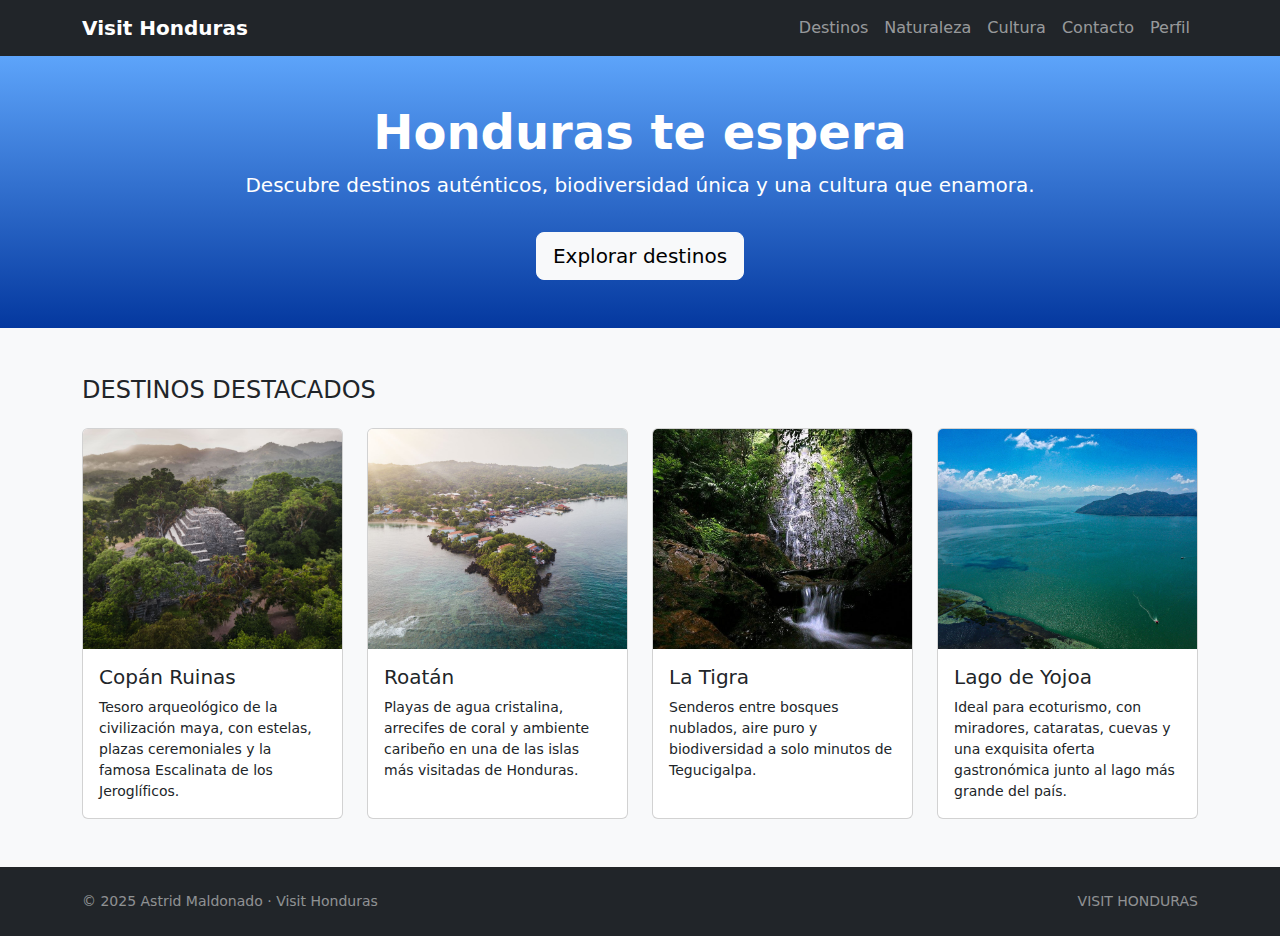
<file: index.html>
<!doctype html>
<html lang="es">
<head>
  <meta charset="utf-8">
  <meta name="viewport" content="width=device-width, initial-scale=1">
  <title>Visit Honduras</title>
  <link href="https://cdn.jsdelivr.net/npm/bootstrap@5.3.3/dist/css/bootstrap.min.css" rel="stylesheet">
  <link href="css/styles.css" rel="stylesheet">
</head>
<body class="bg-light text-body">

<nav class="navbar navbar-dark bg-dark navbar-expand-lg sticky-top">
  <div class="container">
    <a class="navbar-brand fw-bold" href="index.html">Visit Honduras</a>
    <button class="navbar-toggler" type="button" data-bs-toggle="collapse" data-bs-target="#mainNav">
      <span class="navbar-toggler-icon"></span>
    </button>
    <div class="collapse navbar-collapse" id="mainNav">
      <ul class="navbar-nav ms-auto">
        <li class="nav-item"><a class="nav-link" href="destinos.html">Destinos</a></li>
        <li class="nav-item"><a class="nav-link" href="naturaleza.html">Naturaleza</a></li>
        <li class="nav-item"><a class="nav-link" href="cultura.html">Cultura</a></li>
        <li class="nav-item"><a class="nav-link" href="contacto.html">Contacto</a></li>
        <li class="nav-item"><a class="nav-link" href="info.html">Perfil</a></li>
      </ul>
    </div>
  </div>
</nav>

<header class="hero text-white py-5 text-center">
  <div class="container">
    <h1 class="display-5 fw-bold">Honduras te espera</h1>
    <p class="lead">Descubre destinos auténticos, biodiversidad única y una cultura que enamora.</p>
    <a class="btn btn-light btn-lg mt-3" href="destinos.html">Explorar destinos</a>
  </div>
</header>

<main class="container my-5">
  <h2 class="h4 mb-4">DESTINOS DESTACADOS</h2>
  <div class="row g-4">
    <div class="col-sm-6 col-lg-3">
      <div class="card h-100">
        <img src="./media/COPAN.JPG" alt="Copán" class="card-img-top">
        <div class="card-body">
          <h5 class="card-title">Copán Ruinas</h5>
          <p class="card-text small">Tesoro arqueológico de la civilización maya, con estelas, plazas ceremoniales y la famosa Escalinata de los Jeroglíficos.</p>
        </div>
      </div>
    </div>
    <div class="col-sm-6 col-lg-3">
      <div class="card h-100">
        <img src="./media/roatan.JPG" alt="Roatán" class="card-img-top">
        <div class="card-body">
          <h5 class="card-title">Roatán</h5>
          <p class="card-text small">Playas de agua cristalina, arrecifes de coral y ambiente caribeño en una de las islas más visitadas de Honduras.</p>
        </div>
      </div>
    </div>
    <div class="col-sm-6 col-lg-3">
      <div class="card h-100">
        <img src="./media/parque-nacional-la-tigra.jpg" alt="La Tigra" class="card-img-top">
        <div class="card-body">
          <h5 class="card-title">La Tigra</h5>
          <p class="card-text small">Senderos entre bosques nublados, aire puro y biodiversidad a solo minutos de Tegucigalpa.</p>
        </div>
      </div>
    </div>
    <div class="col-sm-6 col-lg-3">
      <div class="card h-100">
        <img src="./media/Lago de Yojoa.JPG" alt="Yojoa" class="card-img-top">
        <div class="card-body">
          <h5 class="card-title">Lago de Yojoa</h5>
          <p class="card-text small">Ideal para ecoturismo, con miradores, cataratas, cuevas y una exquisita oferta gastronómica junto al lago más grande del país.</p>
        </div>
      </div>
    </div>
  </div>
</main>

<footer class="py-4 mt-5 bg-dark text-white-50">
  <div class="container small d-flex flex-column flex-sm-row gap-2 justify-content-between align-items-center">
    <span>&copy; 2025 Astrid Maldonado · Visit Honduras</span>
    <span>VISIT HONDURAS</span>
  </div>
</footer>
<script src="https://cdn.jsdelivr.net/npm/bootstrap@5.3.3/dist/js/bootstrap.bundle.min.js"></script>
</body>
</html>
</file>
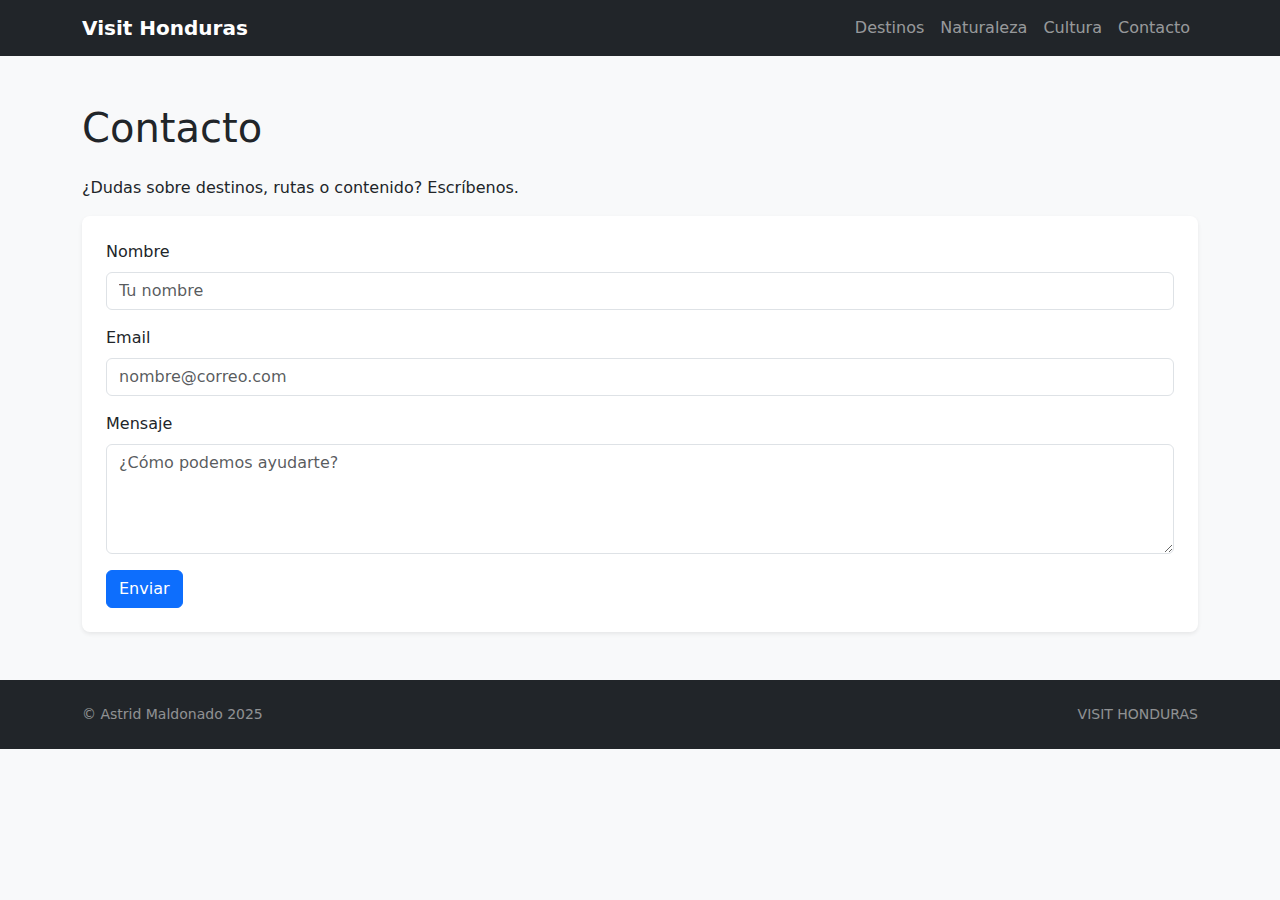
<file: contacto.html>
<!doctype html>
<html lang="es">
<head>
  <meta charset="utf-8">
  <meta name="viewport" content="width=device-width, initial-scale=1">
  <title>Visit Honduras </title>
  <link href="https://cdn.jsdelivr.net/npm/bootstrap@5.3.3/dist/css/bootstrap.min.css" rel="stylesheet">
  <link href="css/styles.css" rel="stylesheet">
</head>
<body class="bg-light text-body">

<nav class="navbar navbar-dark bg-dark navbar-expand-lg sticky-top">
  <div class="container">
    <a class="navbar-brand fw-bold" href="index.html">Visit Honduras</a>
    <button class="navbar-toggler" type="button" data-bs-toggle="collapse" data-bs-target="#mainNav" aria-controls="mainNav" aria-expanded="false" aria-label="Toggle navigation">
      <span class="navbar-toggler-icon"></span>
    </button>
    <div class="collapse navbar-collapse" id="mainNav">
      <ul class="navbar-nav ms-auto">
        <li class="nav-item"><a class="nav-link" href="destinos.html">Destinos</a></li>
        <li class="nav-item"><a class="nav-link" href="naturaleza.html">Naturaleza</a></li>
        <li class="nav-item"><a class="nav-link" href="cultura.html">Cultura</a></li>
        <li class="nav-item"><a class="nav-link" href="contacto.html">Contacto</a></li>
      </ul>
    </div>
  </div>
</nav>

<main class="container my-5">
  <h1 class="mb-4">Contacto</h1>
  <p>¿Dudas sobre destinos, rutas o contenido? Escríbenos.</p>
  <form class="bg-white p-4 rounded-3 shadow-sm">
    <div class="mb-3">
      <label for="name" class="form-label">Nombre</label>
      <input type="text" class="form-control" id="name" placeholder="Tu nombre">
    </div>
    <div class="mb-3">
      <label for="email" class="form-label">Email</label>
      <input type="email" class="form-control" id="email" placeholder="nombre@correo.com">
    </div>
    <div class="mb-3">
      <label for="msg" class="form-label">Mensaje</label>
      <textarea id="msg" class="form-control" rows="4" placeholder="¿Cómo podemos ayudarte?"></textarea>
    </div>
    <button class="btn btn-primary" type="submit">Enviar</button>
  </form>
</main>

<footer class="py-4 mt-5 bg-dark text-white-50">
  <div class="container small d-flex flex-column flex-sm-row gap-2 justify-content-between align-items-center">
    <span>&copy; Astrid Maldonado 2025</span>
    <span>VISIT HONDURAS</span>
  </div>
</footer>

<script src="https://cdn.jsdelivr.net/npm/bootstrap@5.3.3/dist/js/bootstrap.bundle.min.js"></script>
</body>
</html>
</file>
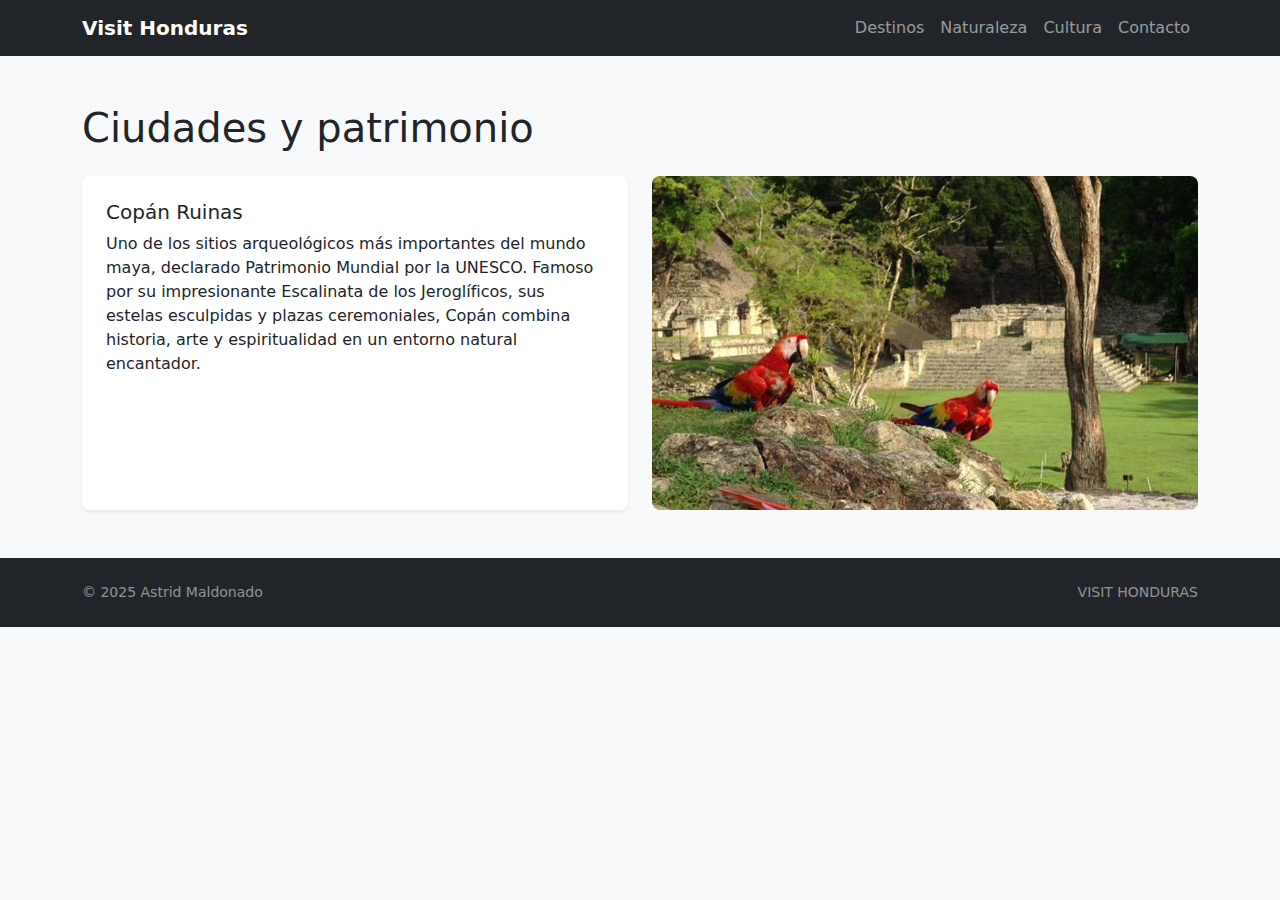
<file: cultura.html>
<!doctype html>
<html lang="es">
<head>
  <meta charset="utf-8">
  <meta name="viewport" content="width=device-width, initial-scale=1">
  <title>Visit Honduras</title>
  <link href="https://cdn.jsdelivr.net/npm/bootstrap@5.3.3/dist/css/bootstrap.min.css" rel="stylesheet">
  <link href="css/styles.css" rel="stylesheet">
</head>
<body class="bg-light text-body">

<nav class="navbar navbar-dark bg-dark navbar-expand-lg sticky-top">
  <div class="container">
    <a class="navbar-brand fw-bold" href="index.html">Visit Honduras</a>
    <button class="navbar-toggler" type="button" data-bs-toggle="collapse" data-bs-target="#mainNav" aria-controls="mainNav" aria-expanded="false" aria-label="Toggle navigation">
      <span class="navbar-toggler-icon"></span>
    </button>
    <div class="collapse navbar-collapse" id="mainNav">
      <ul class="navbar-nav ms-auto">
        <li class="nav-item"><a class="nav-link" href="destinos.html">Destinos</a></li>
        <li class="nav-item"><a class="nav-link" href="naturaleza.html">Naturaleza</a></li>
        <li class="nav-item"><a class="nav-link" href="cultura.html">Cultura</a></li>
        <li class="nav-item"><a class="nav-link" href="contacto.html">Contacto</a></li>
      </ul>
    </div>
  </div>
</nav>

<main class="container my-5">
  <h1 class="mb-4">Ciudades y patrimonio</h1>
  <div id="copan" class="row g-4 align-items-stretch">
    <div class="col-sm-6">
      <div class="p-4 bg-white rounded-3 shadow-sm h-100">
        <h2 class="h5">Copán Ruinas</h2>
        <p>Uno de los sitios arqueológicos más importantes del mundo maya, declarado Patrimonio Mundial por la UNESCO.
Famoso por su impresionante Escalinata de los Jeroglíficos, sus estelas esculpidas y plazas ceremoniales, Copán combina historia, arte y espiritualidad en un entorno natural encantador.</p>
      </div>
    </div>
    <div class="col-sm-6">
      <img class="rounded-3 w-100 h-100 object-cover" alt="Copán Ruinas" src="./media/Copan-Ruinas.jpg">
    </div>
  </div>
</main>

<footer class="py-4 mt-5 bg-dark text-white-50">
  <div class="container small d-flex flex-column flex-sm-row gap-2 justify-content-between align-items-center">
    <span>&copy; 2025 Astrid Maldonado</span>
    <span>VISIT HONDURAS</span>
  </div>
</footer>

<script src="https://cdn.jsdelivr.net/npm/bootstrap@5.3.3/dist/js/bootstrap.bundle.min.js"></script>
</body>
</html>
</file>
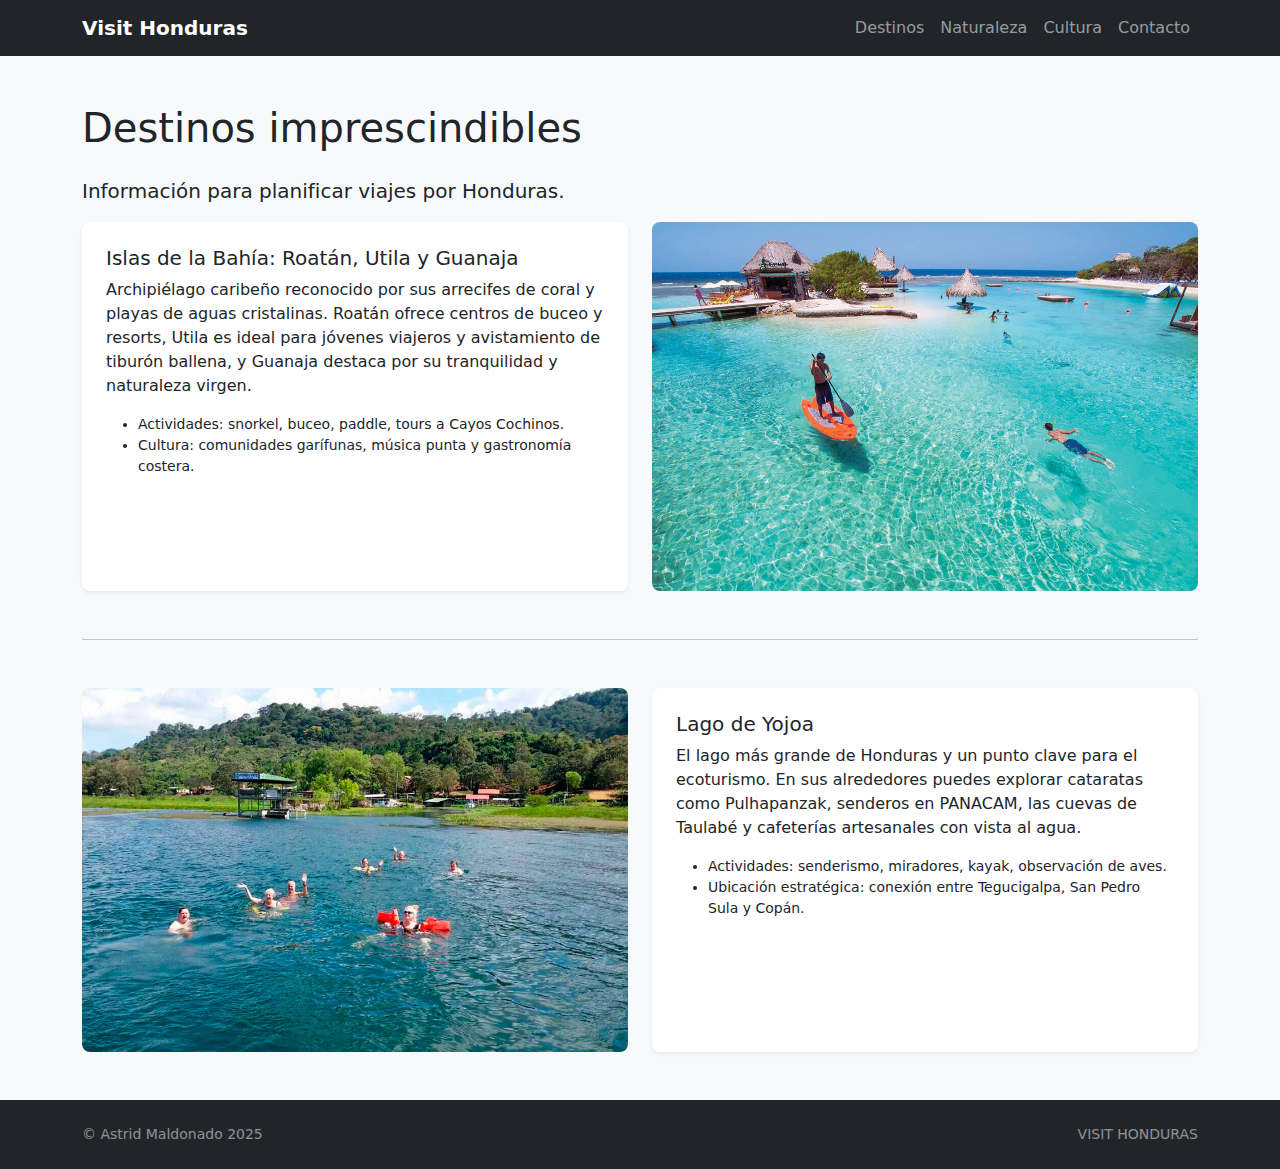
<file: destinos.html>
<!doctype html>
<html lang="es">
<head>
  <meta charset="utf-8">
  <meta name="viewport" content="width=device-width, initial-scale=1">
  <title>Visit Honduras Destinos</title>
  <link href="https://cdn.jsdelivr.net/npm/bootstrap@5.3.3/dist/css/bootstrap.min.css" rel="stylesheet">
  <link href="css/styles.css" rel="stylesheet">
</head>
<body class="bg-light text-body">

<nav class="navbar navbar-dark bg-dark navbar-expand-lg sticky-top">
  <div class="container">
    <a class="navbar-brand fw-bold" href="index.html">Visit Honduras</a>
    <button class="navbar-toggler" type="button" data-bs-toggle="collapse" data-bs-target="#mainNav" aria-controls="mainNav" aria-expanded="false" aria-label="Toggle navigation">
      <span class="navbar-toggler-icon"></span>
    </button>
    <div class="collapse navbar-collapse" id="mainNav">
      <ul class="navbar-nav ms-auto">
        <li class="nav-item"><a class="nav-link" href="destinos.html">Destinos</a></li>
        <li class="nav-item"><a class="nav-link" href="naturaleza.html">Naturaleza</a></li>
        <li class="nav-item"><a class="nav-link" href="cultura.html">Cultura</a></li>
        <li class="nav-item"><a class="nav-link" href="contacto.html">Contacto</a></li>
      </ul>
    </div>
  </div>
</nav>

<main class="container my-5">
  <h1 class="mb-4">Destinos imprescindibles</h1>
  <p class="lead">Información para planificar viajes por Honduras.</p>
  <div id="islas" class="row g-4 align-items-stretch">
    <div class="col-sm-6">
      <div class="p-4 bg-white rounded-3 shadow-sm h-100">
        <h2 class="h5">Islas de la Bahía: Roatán, Utila y Guanaja</h2>
        <p>Archipiélago caribeño reconocido por sus arrecifes de coral y playas de aguas cristalinas.
Roatán ofrece centros de buceo y resorts, Utila es ideal para jóvenes viajeros y avistamiento de tiburón ballena, y Guanaja destaca por su tranquilidad y naturaleza virgen.</p>
        <ul class="small mb-0">
          <li>Actividades: snorkel, buceo, paddle, tours a Cayos Cochinos.</li>
          <li>Cultura: comunidades garífunas, música punta y gastronomía costera.</li>
        </ul>
      </div>
    </div>
    <div class="col-sm-6">
      <img class="rounded-3 w-100 h-100 object-cover" alt="Islas de la Bahía" src="./media/3424_Conexiones-Roatan-Honduras.jpg">
    </div>
  </div>
  <hr class="my-5">
  <div id="yojoa" class="row g-4 align-items-stretch">
    <div class="col-sm-6 order-sm-2">
      <div class="p-4 bg-white rounded-3 shadow-sm h-100">
        <h2 class="h5">Lago de Yojoa</h2>
        <p>El lago más grande de Honduras y un punto clave para el ecoturismo.
En sus alrededores puedes explorar cataratas como Pulhapanzak, senderos en PANACAM, las cuevas de Taulabé y cafeterías artesanales con vista al agua.</p>
        <ul class="small mb-0">
          <li>Actividades: senderismo, miradores, kayak, observación de aves.</li>
          <li>Ubicación estratégica: conexión entre Tegucigalpa, San Pedro Sula y Copán.</li>
        </ul>
      </div>
    </div>
    <div class="col-sm-6 order-sm-1">
      <img class="rounded-3 w-100 h-100 object-cover" alt="Lago de Yojoa" src="./media/actividades-acuaticas2.jpg">
    </div>
  </div>
</main>

<footer class="py-4 mt-5 bg-dark text-white-50">
  <div class="container small d-flex flex-column flex-sm-row gap-2 justify-content-between align-items-center">
    <span>&copy; Astrid Maldonado 2025 </span>
    <span>VISIT HONDURAS</span>
  </div>
</footer>

<script src="https://cdn.jsdelivr.net/npm/bootstrap@5.3.3/dist/js/bootstrap.bundle.min.js"></script>
</body>
</html>
</file>
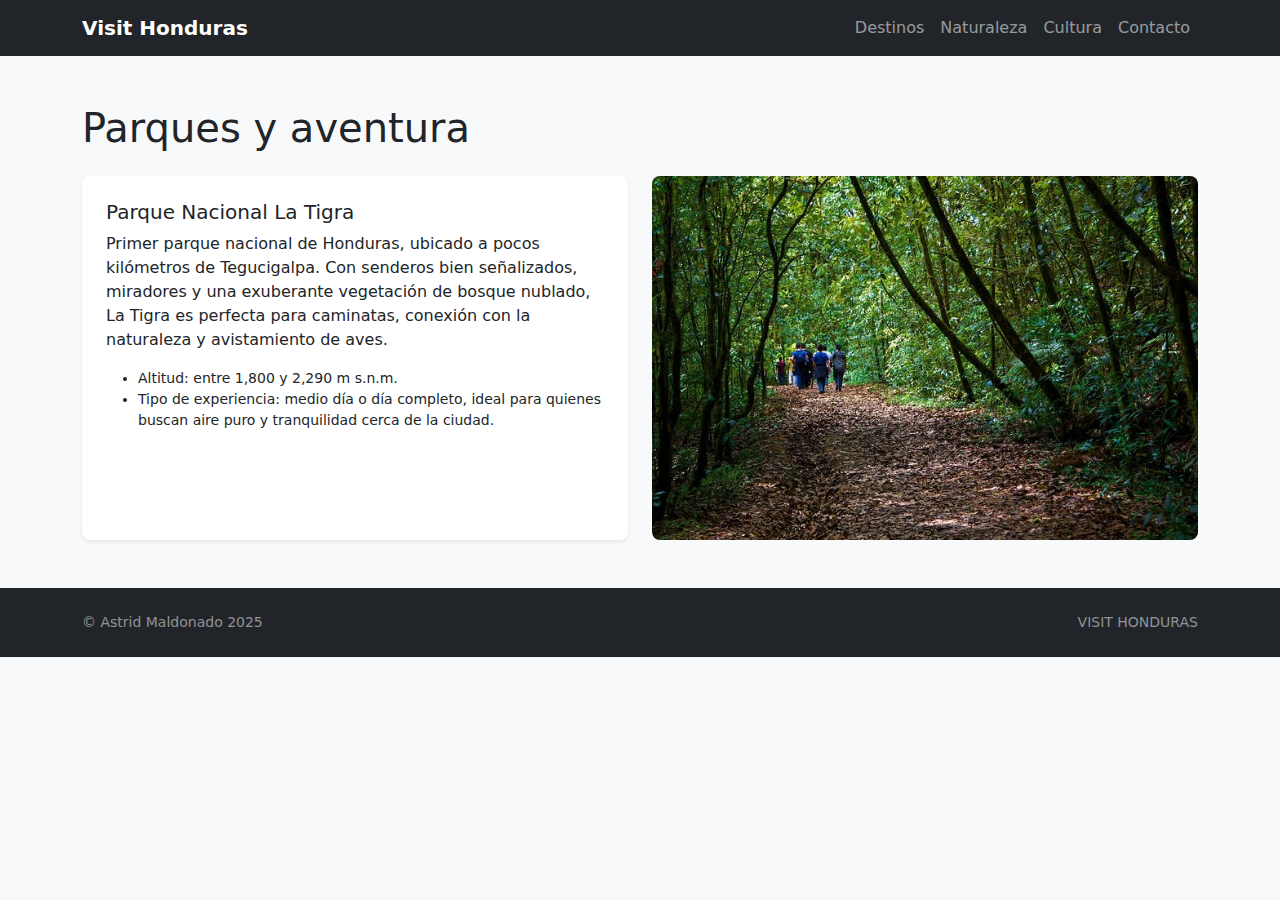
<file: naturaleza.html>
<!doctype html>
<html lang="es">
<head>
  <meta charset="utf-8">
  <meta name="viewport" content="width=device-width, initial-scale=1">
  <title>Visit Honduras</title>
  <link href="https://cdn.jsdelivr.net/npm/bootstrap@5.3.3/dist/css/bootstrap.min.css" rel="stylesheet">
  <link href="css/styles.css" rel="stylesheet">
</head>
<body class="bg-light text-body">

<nav class="navbar navbar-dark bg-dark navbar-expand-lg sticky-top">
  <div class="container">
    <a class="navbar-brand fw-bold" href="index.html">Visit Honduras</a>
    <button class="navbar-toggler" type="button" data-bs-toggle="collapse" data-bs-target="#mainNav" aria-controls="mainNav" aria-expanded="false" aria-label="Toggle navigation">
      <span class="navbar-toggler-icon"></span>
    </button>
    <div class="collapse navbar-collapse" id="mainNav">
      <ul class="navbar-nav ms-auto">
        <li class="nav-item"><a class="nav-link" href="destinos.html">Destinos</a></li>
        <li class="nav-item"><a class="nav-link" href="naturaleza.html">Naturaleza</a></li>
        <li class="nav-item"><a class="nav-link" href="cultura.html">Cultura</a></li>
        <li class="nav-item"><a class="nav-link" href="contacto.html">Contacto</a></li>
      </ul>
    </div>
  </div>
</nav>

<main class="container my-5">
  <h1 class="mb-4">Parques y aventura</h1>
  <div id="latigra" class="row g-4 align-items-stretch">
    <div class="col-sm-6">
      <div class="p-4 bg-white rounded-3 shadow-sm h-100">
        <h2 class="h5">Parque Nacional La Tigra</h2>
        <p>Primer parque nacional de Honduras, ubicado a pocos kilómetros de Tegucigalpa.
Con senderos bien señalizados, miradores y una exuberante vegetación de bosque nublado, La Tigra es perfecta para caminatas, conexión con la naturaleza y avistamiento de aves.</p>
     <ul class="small mb-0">
          <li>Altitud: entre 1,800 y 2,290 m s.n.m.</li>
          <li>Tipo de experiencia: medio día o día completo, ideal para quienes buscan aire puro y tranquilidad cerca de la ciudad.</li>
        </ul> </div>
    </div>
    <div class="col-sm-6">
      <img class="rounded-3 w-100 h-100 object-cover" alt="La Tigra" src="./media/latigra.jpg">
    </div>
  </div>
</main>

<footer class="py-4 mt-5 bg-dark text-white-50">
  <div class="container small d-flex flex-column flex-sm-row gap-2 justify-content-between align-items-center">
    <span>&copy; Astrid Maldonado 2025</span>
    <span>VISIT HONDURAS</span>
  </div>
</footer>

<script src="https://cdn.jsdelivr.net/npm/bootstrap@5.3.3/dist/js/bootstrap.bundle.min.js"></script>
</body>
</html>
</file>
<file: css/styles.css>
.hero { background-image: linear-gradient(180deg, #5da4fa, #04389f); }
.card-img-top, .object-cover { object-fit: cover; height: 180px; }
@media (min-width: 992px){
  .card-img-top, .object-cover { height: 220px; }
}
</file>
